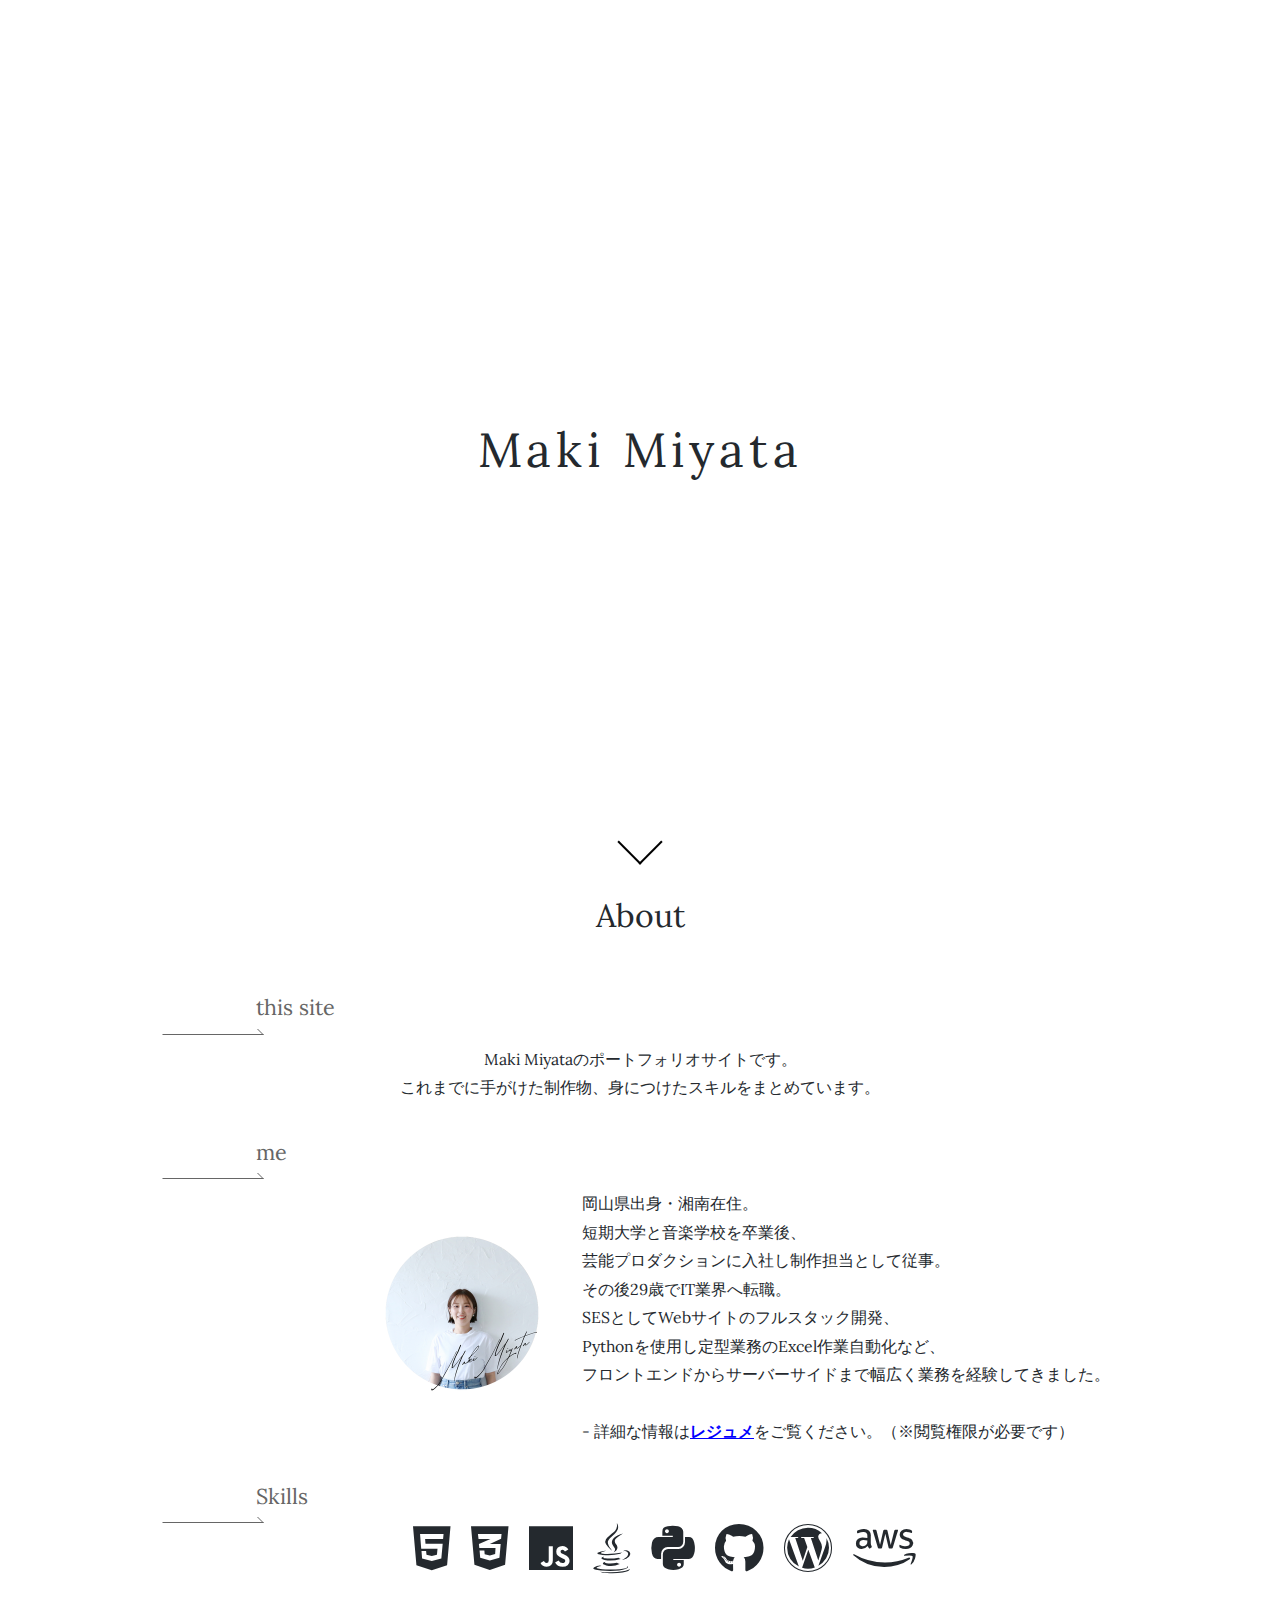
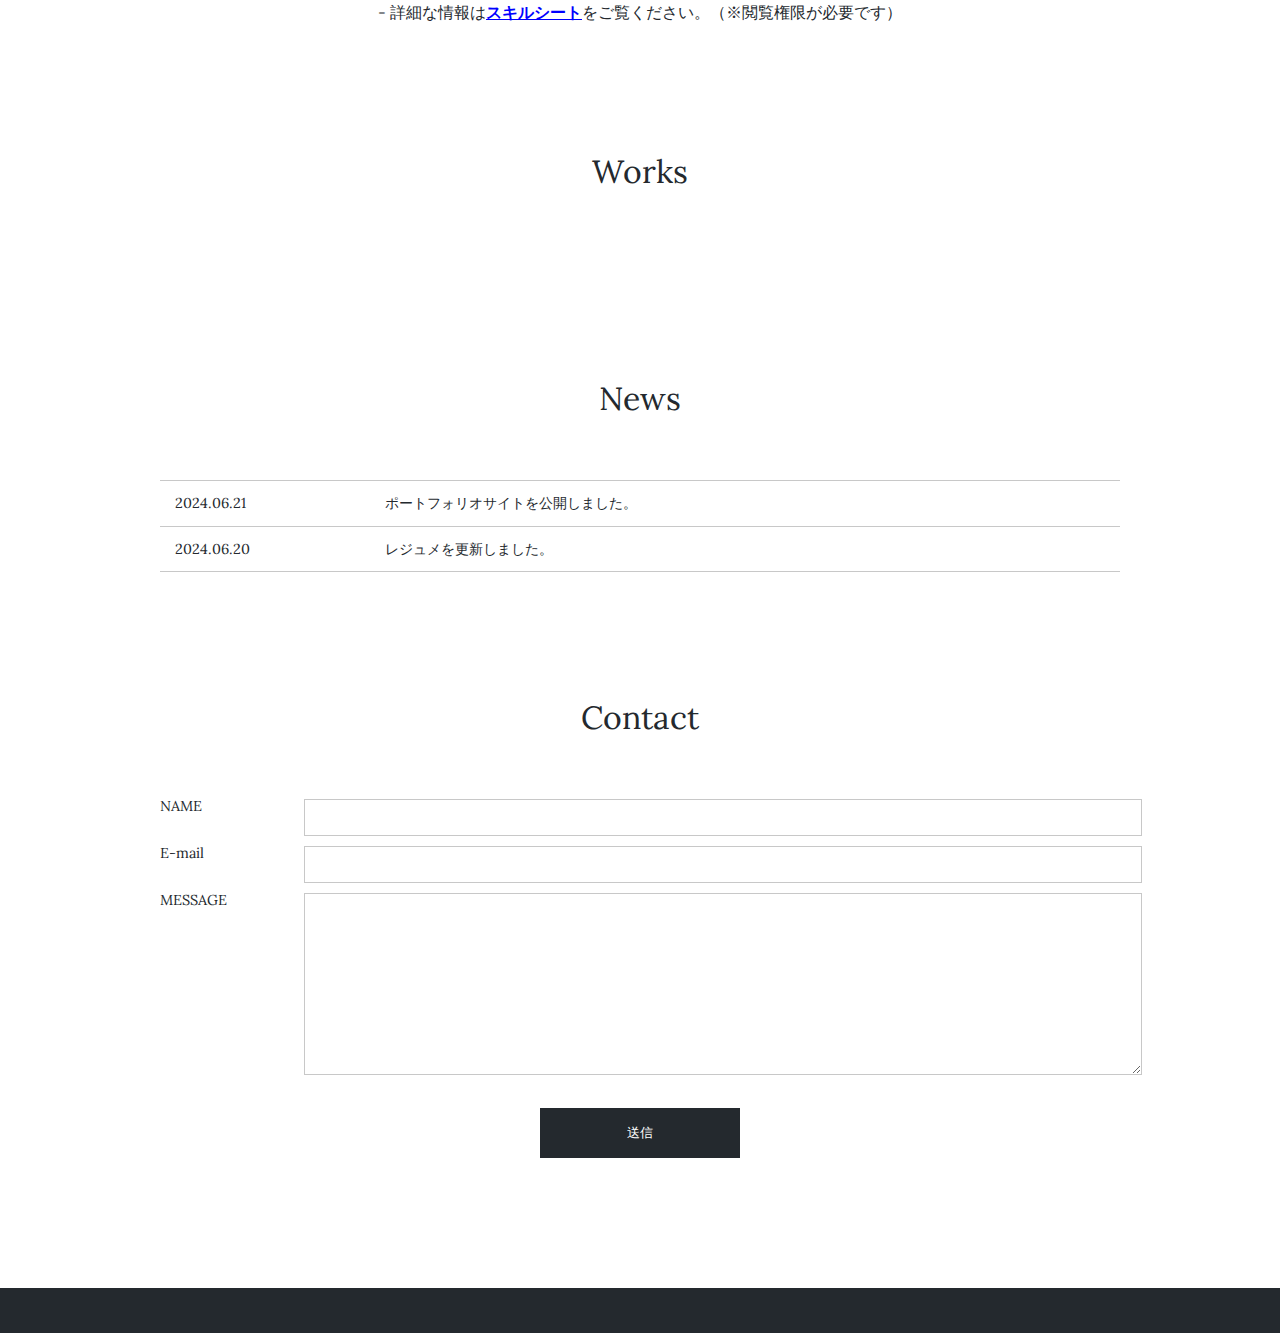
<file: index.html>
<!DOCTYPE html>
<html lang="ja">
  <head>
    <meta charset="UTF-8" />
    <meta
      name="description"
      content="エンジニアのポートフォリオサイト"
    />
    <meta name="viewport" content="width=device-width, initial-scale=1.0" />
    <title>Portfolio | Maki Miyata</title>
    <link rel="stylesheet" href="reset.css" />
    <link rel="stylesheet" href="styles.css" />
    <link rel="stylesheet" href="https://cdnjs.cloudflare.com/ajax/libs/font-awesome/5.15.3/css/all.min.css">

    <!-- ここからGoogleフォント -->
    <link rel="preconnect" href="https://fonts.googleapis.com">
    <link rel="preconnect" href="https://fonts.gstatic.com" crossorigin>
    <link href="https://fonts.googleapis.com/css2?family=Lora:ital,wght@0,400..700;1,400..700&display=swap" rel="stylesheet">
    <!-- ここまでGoogleフォント -->
     

    <!-- Faviconの追加 -->
    <link rel="icon" href="/img/favicon.ico" type="image/x-icon" />

  </head>

  <body>
    <header id="header" class="wrapper">
      <h1 class="site-title">
        <a href="index.html"
          ><img src="img/logo.png" alt="MakiMiyataのポートフォリオサイトのロゴ"
        /></a>
      </h1>
      <nav>
        <ul>
          <li><a href="#top">Top</a></li>
          <li><a href="#about">About</a></li>
          <li><a href="#works" id="works">Works</a></li>
          <li><a href="#contact">Contact</a></li>
        </ul>
      </nav>
    </header>
    <!-- Hero -->
    <div class="hero" id="top">
      <h1>Maki Miyata</h1>
      <div class="scroll-icon">
        <span></span>
      </div>
    </div>

    <main>
      <!-- About -->
      <section id="about" class="wrapper">
        <h2 class="sec-title">About</h2>
         <!-- Abou thissite -->
        <div class="about-item">
          <h3 class="sec-subtitle">this site</h3>
          <div class="line"></div>
          <p>Maki Miyataのポートフォリオサイトです。<br>
            これまでに手がけた制作物、身につけたスキルをまとめています。</p>
        </div>
        <!-- Abou me -->
        <div class="about-item">
          <h3 class="sec-subtitle">me</h3>
          <div class="line"></div>
          <div class="about-me">
          <img id="profile-image" src=img/photo.png alt="プロフィール写真" />
          <p class="discription">岡山県出身・湘南在住。<br>
            短期大学と音楽学校を卒業後、<br>芸能プロダクションに入社し制作担当として従事。<br>
            その後29歳でIT業界へ転職。<br>
            SESとしてWebサイトのフルスタック開発、<br>Pythonを使用し定型業務のExcel作業自動化など、
            <br>フロントエンドからサーバーサイドまで幅広く業務を経験してきました。<br>
            <br>
            - 詳細な情報は<a href="https://drive.google.com/file/d/1iM2E1uE-0SOsHrNFA85i5nNbUIRefOSF/view?usp=sharing" target="blank" rel="noopener" class="resume-link">レジュメ</a>をご覧ください。（※閲覧権限が必要です）</p>
         </div>
        </div>
        <!-- Abou skills -->
        <div class="about-item">
          <h3 class="sec-subtitle">Skills</h3>
          <div class="line"></div>
          <div class="skills">
            <i class="fab fa-html5" title="HTML5"></i>
            <i class="fab fa-css3-alt" title="CSS3"></i>
            <i class="fab fa-js" title="JavaScript"></i>
            <i class="fab fa-java" title="Java"></i>
            <i class="fab fa-python" title="Python"></i>
            <i class="fab fa-github" title="GitHub"></i>
            <i class="fab fa-wordpress" title="WordPress"></i>
            <i class="fab fa-aws" title="AWS"></i>
        </div>
        <br>
         <p> - 詳細な情報は<a href="https://docs.google.com/spreadsheets/d/1nmQzI8n1vW4gt-N3G4Ou9sM84WwcOZcoMIhfFxaTw6U/edit?usp=sharing" target="blank" rel="noopener" class="resume-link">スキルシート</a>をご覧ください。（※閲覧権限が必要です）</p>
          </div>
        </div>
      </section>
      <!-- Works -->
      <section id="works" class="wrapper">
        <h2 class="sec-title">Works</h2>
        <div id="works-gallery" class="works-gallery"></div>
      <!--   <ul class="works-gallery">
          <li>
            <img src="img/comingsoon.png" alt="テキストテキストテキスト" />
          </li>
          <li>
            <img src="img/comingsoon.png" alt="テキストテキストテキスト" />
          </li>
          <li>
            <img src="img/comingsoon.png" alt="テキストテキストテキスト" />
          </li>
          <li>
            <img src="img/comingsoon.png" alt="テキストテキストテキスト" />
          </li>
          <li>
        </ul> -->
      </section>
      <!-- News -->
      <section id="news" class="wrapper">
        <h2 class="sec-title">News</h2>
        <dl>
            <div class="news-item">
                <dt>2024.06.21</dt>
                <dd>ポートフォリオサイトを公開しました。</dd>
            </div>
            <div class="news-item">
                <dt>2024.06.20</dt>
                <dd>レジュメを更新しました。</dd>
            </div>
        </dl>
      </section>
      <!-- Contact -->
      <section id="contact" class="wrapper">
        <h2 class="sec-title">Contact</h2>
        <form id="contactForm" action="https://docs.google.com/forms/u/0/d/e/1FAIpQLScIw147lbzaRK_uFOLuNp78cGr7pHBUFrDEsoRXESlIYvc7xQ/formResponse" method="post">
          <form action="#" method="post"> 
          <dl>
            <dt><label for="name">NAME</label></dt>
            <dd><input type="text" id="name" name="entry.1281690654" required/></dd>
            <dt><label for="email">E-mail</label></dt>
            <dd><input type="email" id="email" name="entry.612897798" required /></dd>
            <dt><label for="message">MESSAGE</label></dt>
            <dd><textarea id="message" name="entry.1656098470" required></textarea></dd>
          </dl>
          <input type="hidden" name="redirectTo" value="https://example.com/contact/success">
          <div class="button"><input type="submit" value="送信" /></div>
        </form>
      </section>
    </main>
    <!-- Footer -->
    <footer id="footer">
      <p>&copy; 2024 Maki Miyata</p>
    </footer>

    <script src="scripts.js"></script>
  </body>
</html>
</file>
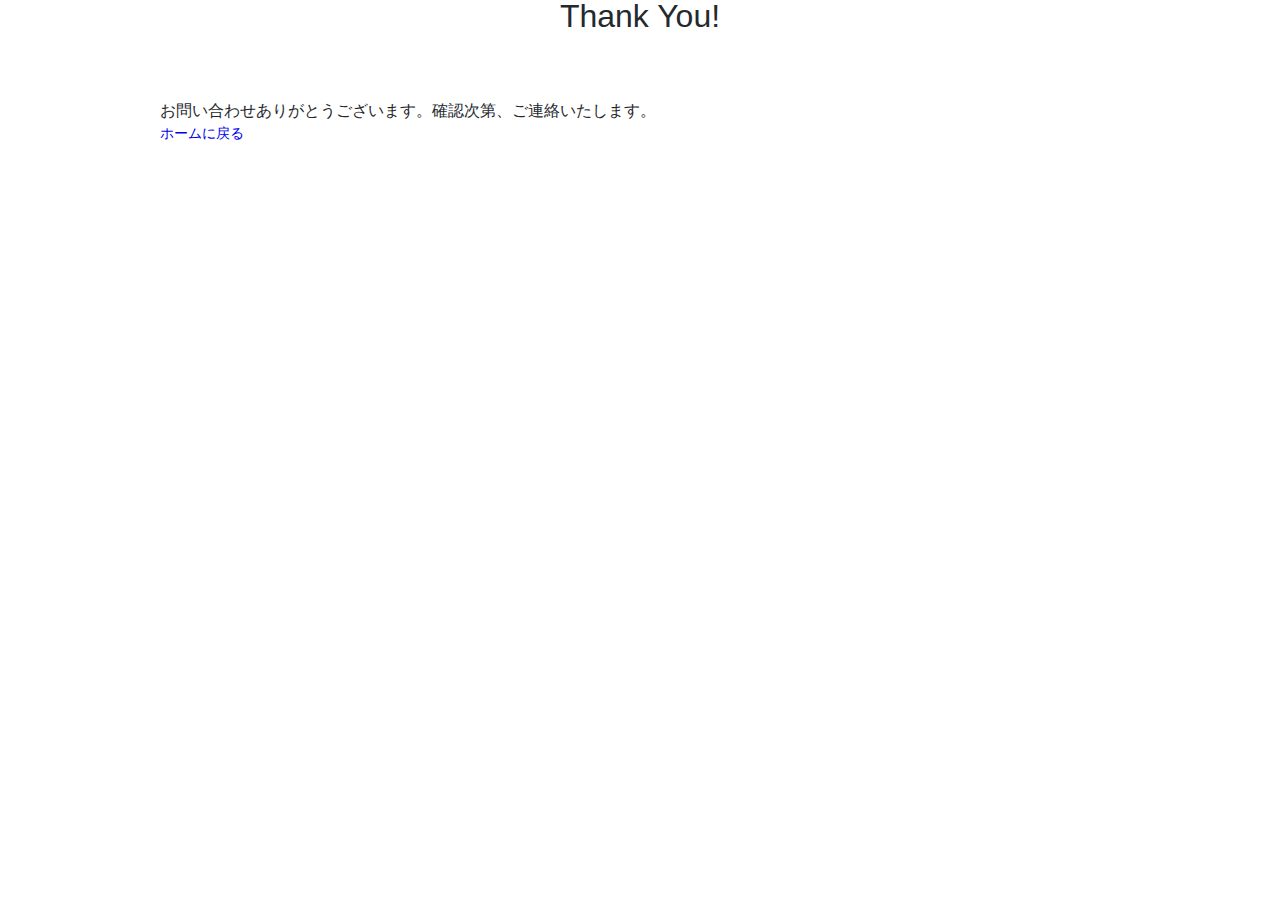
<file: thanks.html>
<!DOCTYPE html>
<html lang="ja">
  <head>
    <meta charset="UTF-8" />
    <meta name="viewport" content="width=device-width, initial-scale=1.0" />
    <title>Thank You</title>
    <link rel="stylesheet" href="reset.css" />
    <link rel="stylesheet" href="styles.css" />
  </head>
  <body>
    <section id="thanks" class="wrapper">
      <h2 class="sec-title">Thank You!</h2>
      <p>お問い合わせありがとうございます。確認次第、ご連絡いたします。</p>
      <a href="index.html">ホームに戻る</a>
    </section>
  </body>
</html>
</file>
<file: styles.css>
@charset "UTF-8";

html {
  font-size: 100%;
}
body {
  font-family: "Lora", sans-serif;
  color: #24292e;
}
a {
  text-decoration: none;
}
img {
  max-width: 100%;
}
li {
  list-style: none;
}
.wrapper {
  max-width: 960px;
  margin: 0 auto 130px auto;
  font-size: 0.9rem;
  padding: 0 4%;
}
.site-title {
  line-height: 1px;
}
.site-title a {
  display: block;
}
.sec-title {
  font-size: 2rem;
  text-align: center;
  margin-bottom: 65px;
}

/*-------------------------------------------
ヘッダー
-------------------------------------------*/
header {
  width: 100px;
  padding: 20px;
  position: fixed;
  top: 0;
  bottom: 0;
  left: 5%;
  z-index: 1000;
  overflow-y: auto;
  transform: translateX(-100%);
  transition: transform 0.5s ease;
}

nav ul {
  list-style: none;
  padding: 0;
  display: flex;
  flex-direction: column;
  gap: 15px;
}

nav li {
  margin-bottom: 10px;
}

nav a {
  text-decoration: none;
  color: #24292e;
  display: block;
  padding: 5px 0;
}

/*-------------------------------------------
Hero
-------------------------------------------*/
.hero {
  display: flex;
  flex-direction: column;
  align-items: center;
  justify-content: center;
  text-align: center;
  height: 100vh;
  position: relative;
}

h1 {
  font-size: 3em;
  letter-spacing: 0.1em;
  animation: fadeIn 3s ease-in-out forwards;
}

.scroll-icon {
  position: absolute;
  bottom: 20px;
  animation: bounce 2s infinite;
}

.scroll-icon span {
  display: inline-block;
  width: 30px;
  height: 30px;
  border-left: 2px solid #000;
  border-bottom: 2px solid #000;
  transform: rotate(-45deg);
  margin-bottom: 20px;
  animation: arrowBounce 2s infinite;
}

@keyframes fadeIn {
  0% {
    opacity: 0;
    transform: translateY(20px);
  }
  100% {
    opacity: 1;
    transform: translateY(0);
  }
}

@keyframes bounce {
  0%,
  20%,
  50%,
  80%,
  100% {
    transform: translateY(0);
  }
  40% {
    transform: translateY(-10px);
  }
  60% {
    transform: translateY(-5px);
  }
}

@keyframes arrowBounce {
  0% {
    transform: rotate(-45deg) translateY(0);
  }
  50% {
    transform: rotate(-45deg) translateY(10px);
  }
  100% {
    transform: rotate(-45deg) translateY(0);
  }
}
/*-------------------------------------------
About
-------------------------------------------*/

section {
  margin-bottom: 40px;
}
.about-item {
  margin: 40px auto;
  text-align: center;
  display: block;
}

.sec-subtitle {
  display: block;
  margin: 0;
  font-size: 1.5em;
  color: #666;
  text-align: left;
  position: relative;
  padding-bottom: 10px;
  padding-left: 10%; /* 左にパディングを追加して中央に寄せる */
}

.line {
  width: 100px;
  height: 5px;
  border-bottom: 0.8px solid #666;
  border-right: 1px solid #666;
  transform: skew(45deg);
}

p {
  margin: 10px 0 0 0; /* 上に余白を追加して間隔を広げる */
  font-size: 1.1em;
  color: #24292e;
  line-height: 1.8; /* 行間を指定 */
}

.about-me {
  display: flex;
  align-items: center;
  justify-content: center;
  text-align: left;
  padding-left: 20%;
}

#profile-image {
  width: 200px;
  height: auto;
  border-radius: 50%;
  margin-right: 20px;
}

.description {
  text-align: left;
}

.resume-link {
  text-decoration: underline; /* アンダーラインを追加 */
  color: blue; /* リンクの色を青に変更 */
  font-weight: bold;
}

/*-------------------------------------------
Works
-------------------------------------------*/

.works-gallery {
  display: flex;
  flex-wrap: wrap; /* 画像を折り返し表示 */
  justify-content: center;
  gap: 20px;
  margin-top: 20px;
  padding: 0;
  list-style: none;
}

.work-item {
  flex: 1 1 calc(33.333% - 20px);
  box-sizing: border-box;
  text-align: center; /* タイトルを中央に配置 */
}

.works-gallery img {
  width: 200px;
  height: auto;
  transition: transform 0.3s ease, box-shadow 0.3s ease;
}

.works-gallery img:hover {
  transform: translateY(-10px);
  box-shadow: 0 10px 20px rgba(0, 0, 0, 0.2);
}
/*-------------------------------------------
 Skills
-------------------------------------------*/

.skills {
  display: flex;
  justify-content: center;
  align-items: center;
  flex-wrap: wrap;
  gap: 20px;
  padding-left: 5%;
}

.skills i {
  font-size: 50px;
}

/*-------------------------------------------
News
-------------------------------------------*/
#news dl {
  border-top: solid 1px #c8c8c8;
  margin-bottom: 20px;
}

#news .news-item {
  display: flex;
  width: 100%;
  border-bottom: solid 1px #c8c8c8;
}

#news dt,
#news dd {
  padding: 15px;
}

#news dt {
  width: 20%;
  text-align: left;
}

#news dd {
  width: 80%;
  text-align: left;
}

/*-------------------------------------------
Contact
-------------------------------------------*/

#contact dl {
  display: flex;
  flex-wrap: wrap;
  margin-bottom: 20px;
}

#contact dt {
  width: 15%;
}

#contact dd {
  width: 85%;
  margin-bottom: 10px;
}

#contact dd input,
#contact dd textarea {
  width: 100%;
  border: solid 1px #c8c8c8;
  padding: 10px;
}

#contact dd textarea {
  height: 10rem;
}

#contact .button {
  text-align: center;
}

#contact .button input {
  width: 200px;
  background-color: #24292e;
  color: #fff;
  padding: 15px 0;
  border: solid 1px #24292e;
}

#contact .button input:hover {
  background: #fff;
  color: #24292e;
}

/*-------------------------------------------
  フッター
  -------------------------------------------*/

#footer {
  background-color: #24292e;
  color: #fff;
  font-size: 0.5rem;
  padding: 10px 20px;
  text-align: center;
}

/*-------------------------------------------
  end
-------------------------------------------*/
/*-------------------------------------------
SP
-------------------------------------------*/
@media (max-width: 768px) {
  body {
    flex-direction: column;
  }
  .wrapper {
    margin-bottom: 70px;
  }
  .site-title {
    margin-top: 20px;
    margin: 0;
    padding-left: 10px; /* 左の余白を追加してロゴを左端に配置 */
    position: fixed; /* 固定表示 */
    top: 10px; /* 画面の上部に配置 */
    left: 10px; /* 画面の左端に配置 */
    z-index: 1000; /* 前面に表示 */
  }

  .sec-title {
    margin-bottom: 40px;
  }

  /*-------------------------------------------
    ヘッダー
    -------------------------------------------*/
  header {
    display: none; /* ヘッダー全体を非表示にする */
  }

  nav {
    display: none; /* メニューを非表示にする */
  }

  .hero {
    margin-left: 0;
    margin-top: 60px; /* ヘッダーの高さに合わせて調整 */
    padding-top: 0; /* 上部の余白を削除 */
    text-align: center;
  }

  .hero h1 {
    margin-top: 2; /* 上部の余白を削除 */
  }

  .scroll-icon {
    display: none; /* スクロールアイコンを非表示にする */
  }

  main {
    margin-left: 0;
    margin-top: 20px; /* ヘッダーの高さに合わせて調整 */
  }

  .about-me {
    flex-direction: column;
    text-align: center;
    padding-left: 0;
  }

  #profile-image {
    margin: 0 auto 20px auto;
  }

  .description {
    text-align: center;
  }
}

@media (max-width: 480px) {
  h1 {
    font-size: 2em;
  }

  /*-------------------------------------------
    Works
    -------------------------------------------*/
  #works ul {
    flex-direction: column;
  }
  #works li {
    width: 100%;
  }

  /*-------------------------------------------
    News
    -------------------------------------------*/
  #news dl {
    flex-direction: column;
  }
  #news dt {
    width: 100%;
    border-bottom: none;
    padding-bottom: 0;
  }
  #news dd {
    width: 100%;
    padding-top: 0;
  }

  /*-------------------------------------------
    Contact
    -------------------------------------------*/
  #contact dl {
    flex-direction: column;
  }
  #contact dt {
    width: 100%;
  }
  #contact dd {
    width: 100%;
  }

  .hero {
    height: auto;
    padding: 20px;
  }

  .hero h1 {
    font-size: 2.5em;
  }

  .works-gallery {
    flex-direction: column;
    gap: 10px;
  }

  .works-gallery li {
    width: 100%;
    text-align: center;
  }

  .works-gallery img {
    width: 100%;
    max-width: 300px;
  }

  .news-item {
    flex-direction: column;
    align-items: flex-start;
  }

  .news-item dt,
  .news-item dd {
    width: 100%;
  }

  .news-item dt {
    text-align: left;
    padding-right: 0;
    border-bottom: none;
  }

  .news-item dd {
    text-align: left;
    padding-top: 0;
  }

  .about-item {
    text-align: center;
  }

  .sec-subtitle {
    text-align: center;
    padding-left: 0;
  }

  .line {
    margin: 0 auto;
  }

  .about-me {
    flex-direction: column;
  }

  #profile-image {
    margin-bottom: 20px;
  }

  .description {
    text-align: center;
  }

  .resume-link {
    display: block;
    margin-top: 10px;
  }

  .contact-form {
    flex-direction: column;
  }

  .contact-form dt,
  .contact-form dd {
    width: 100%;
  }

  .contact-form dd {
    margin-bottom: 10px;
  }
}
</file>
